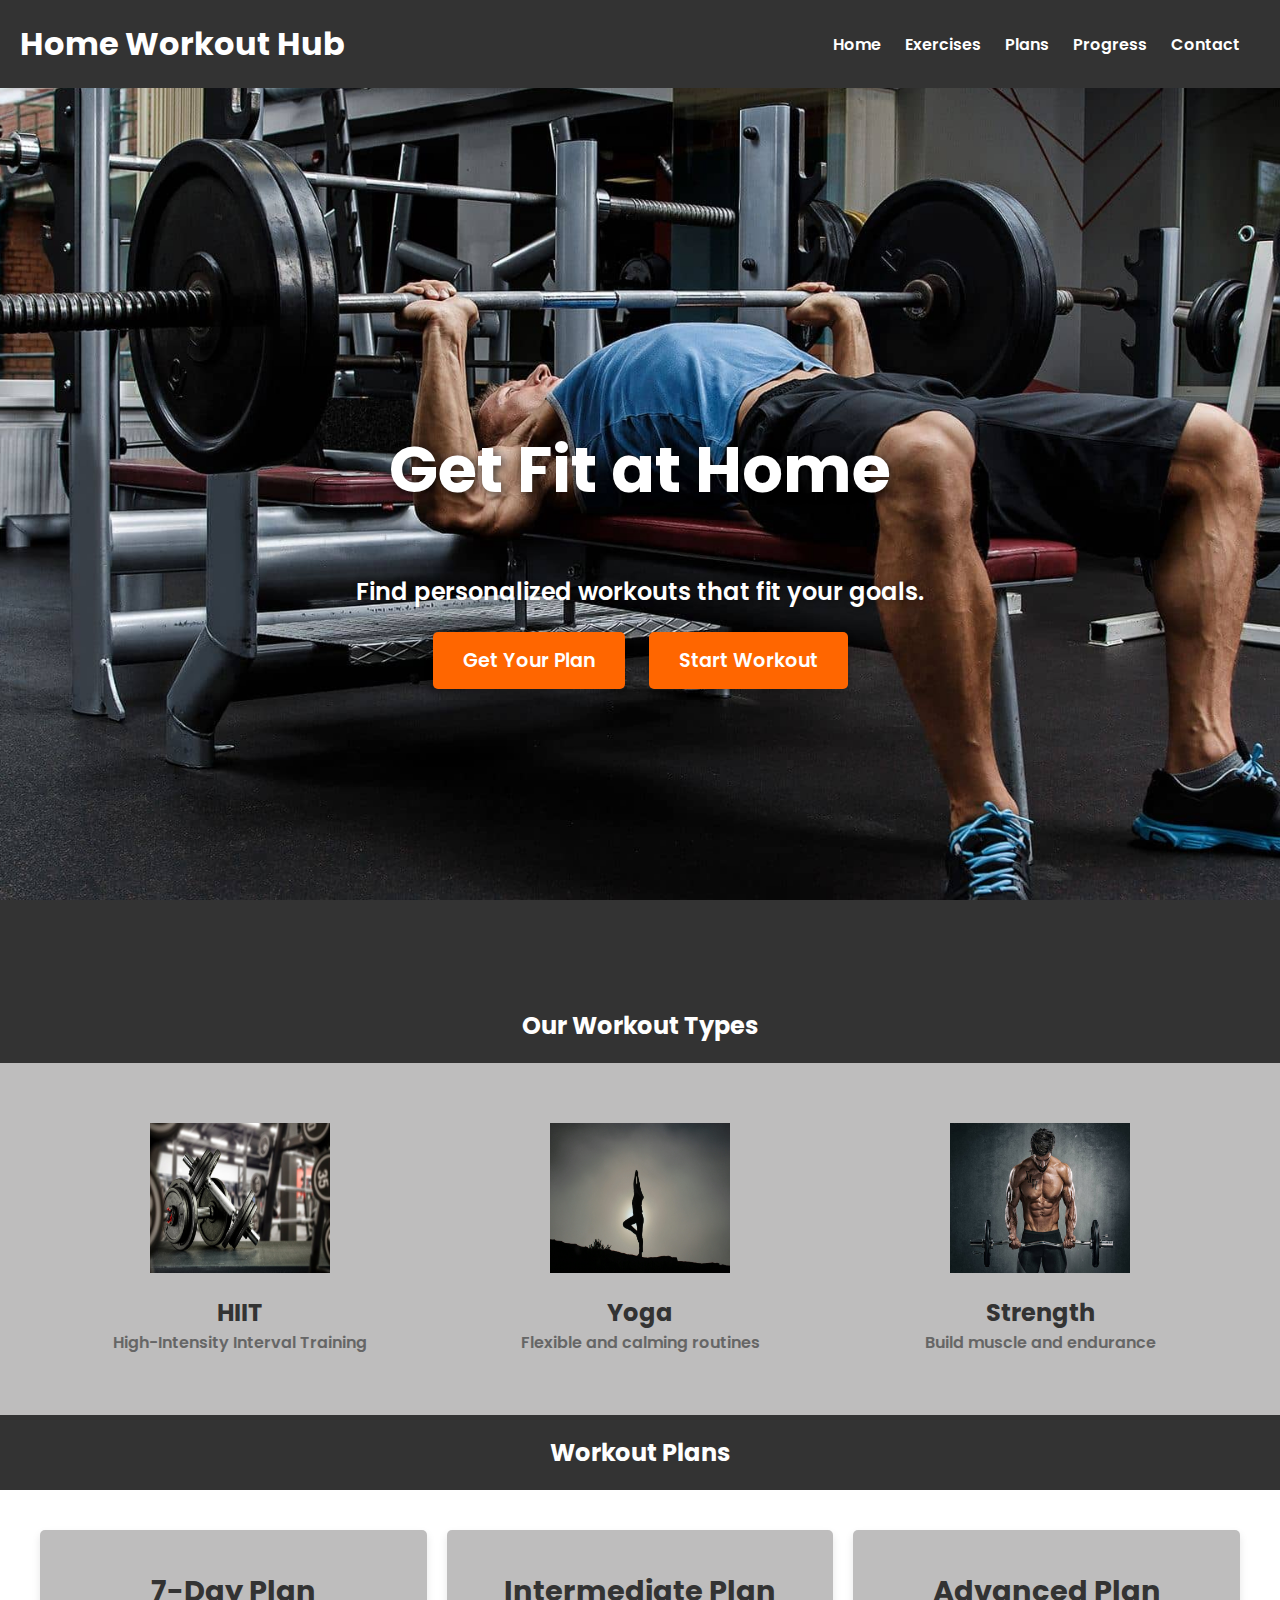
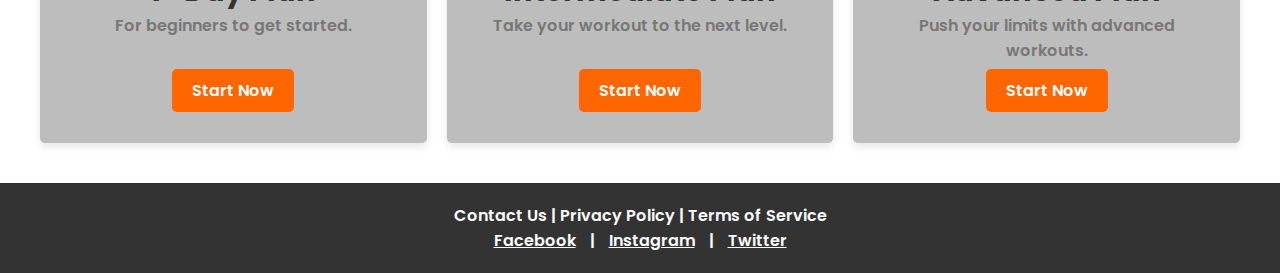
<file: index.html>
<!DOCTYPE html>
<html lang="en">
<head>
    <meta charset="UTF-8">
    <meta name="viewport" content="width=device-width, initial-scale=1.0">
    <meta http-equiv="X-UA-Compatible" content="ie=edge">
    <title>Home Workout Hub</title>
    <link rel="stylesheet" href="styles.css">
</head>
<body>
    <!-- Progress Section -->
    <!-- <progress id="pageProgress" value="0" max="100" style="width: 100%; height: 5px;"></progress> -->
    
    <!-- Header Section -->
    <header>
        <div class="logo">
            <h1>Home Workout Hub</h1>
        </div>
        <nav>
            <ul>
                <li><a href="#home">Home</a></li>
                <li><a href="#exercises">Exercises</a></li>
                <li><a href="#plans">Plans</a></li>
                <li><a href="#pageProgress">Progress</a></li>
                <li><a href="#Contact">Contact</a></li>
            </ul>
        </nav>
        <div class="hamburger-menu">
            <span>&#9776;</span>
        </div>
    </header>

    <!-- Hero Section -->
    <section id="home" class="hero">
        <div class="hero-text">
            <h2>Get Fit at Home</h2>
            <p>Find personalized workouts that fit your goals.</p>
            <a href="#plans" class="cta-button">Get Your Plan</a>
            <a href="#exercises" class="cta-button">Start Workout</a>
        </div>
    </section>

    


    <!-- Features Section -->
    <section id="exercises">
        <div class="h2">
        <h2 style="text-align: center">Our Workout Types </h2>
        </div>
        <div class="feature-grid">
           
            <div class="feature">
                <a href="HIIT.html">
                     <img src="assests/img3.jpg" alt="HIIT">
                </a>
                <h3>HIIT</h3>
                <p>High-Intensity Interval Training</p>
            </div>
            
            <div class="feature">
                <a href="YOGA.html">
                    <img src="assests/yoga-img.jpg" alt="Yoga">
                </a>
                <h3>Yoga</h3>
                <p>Flexible and calming routines</p>
            </div>
            <div class="feature">
                <a href="STRENGTH.html">
                <img src="assests/image-1.jpg" alt="Strength">
                </a>
                <h3>Strength</h3>
                <p>Build muscle and endurance</p>
            </div>
        </div>
    </section>

    <!-- Workout Plans Section -->
    <section id="plans">
        <h2 style="text-align: center">Workout Plans</h2>
        <div class="plans-grid">
            <div class="plan">
                <h3>7-Day Plan</h3>
                <p>For beginners to get started.
                    <br><br>
                </p>
                <a href="#" class="btn">Start Now</a>
            </div>
            <div class="plan">
                <h3>Intermediate Plan</h3>
                <p>Take your workout to the next level.
                    <br><br>
                </p>
                <a href="#" class="btn">Start Now</a>
            </div>
            <div class="plan">
                <h3>Advanced Plan</h3>
                <p>Push your limits with advanced workouts.</p>
                <a href="#" class="btn">Start Now</a>
            </div>
        </div>
    </section>

    <!-- Footer Section -->
    <footer id="Contact">
        <p>Contact Us | Privacy Policy | Terms of Service</p>
        <div class="socials">
            <a href="#">Facebook</a> | <a href="#">Instagram</a> | <a href="#">Twitter</a>
        </div>
    </footer>

    <script src="script.js"></script>
</body>
</html>
</file>
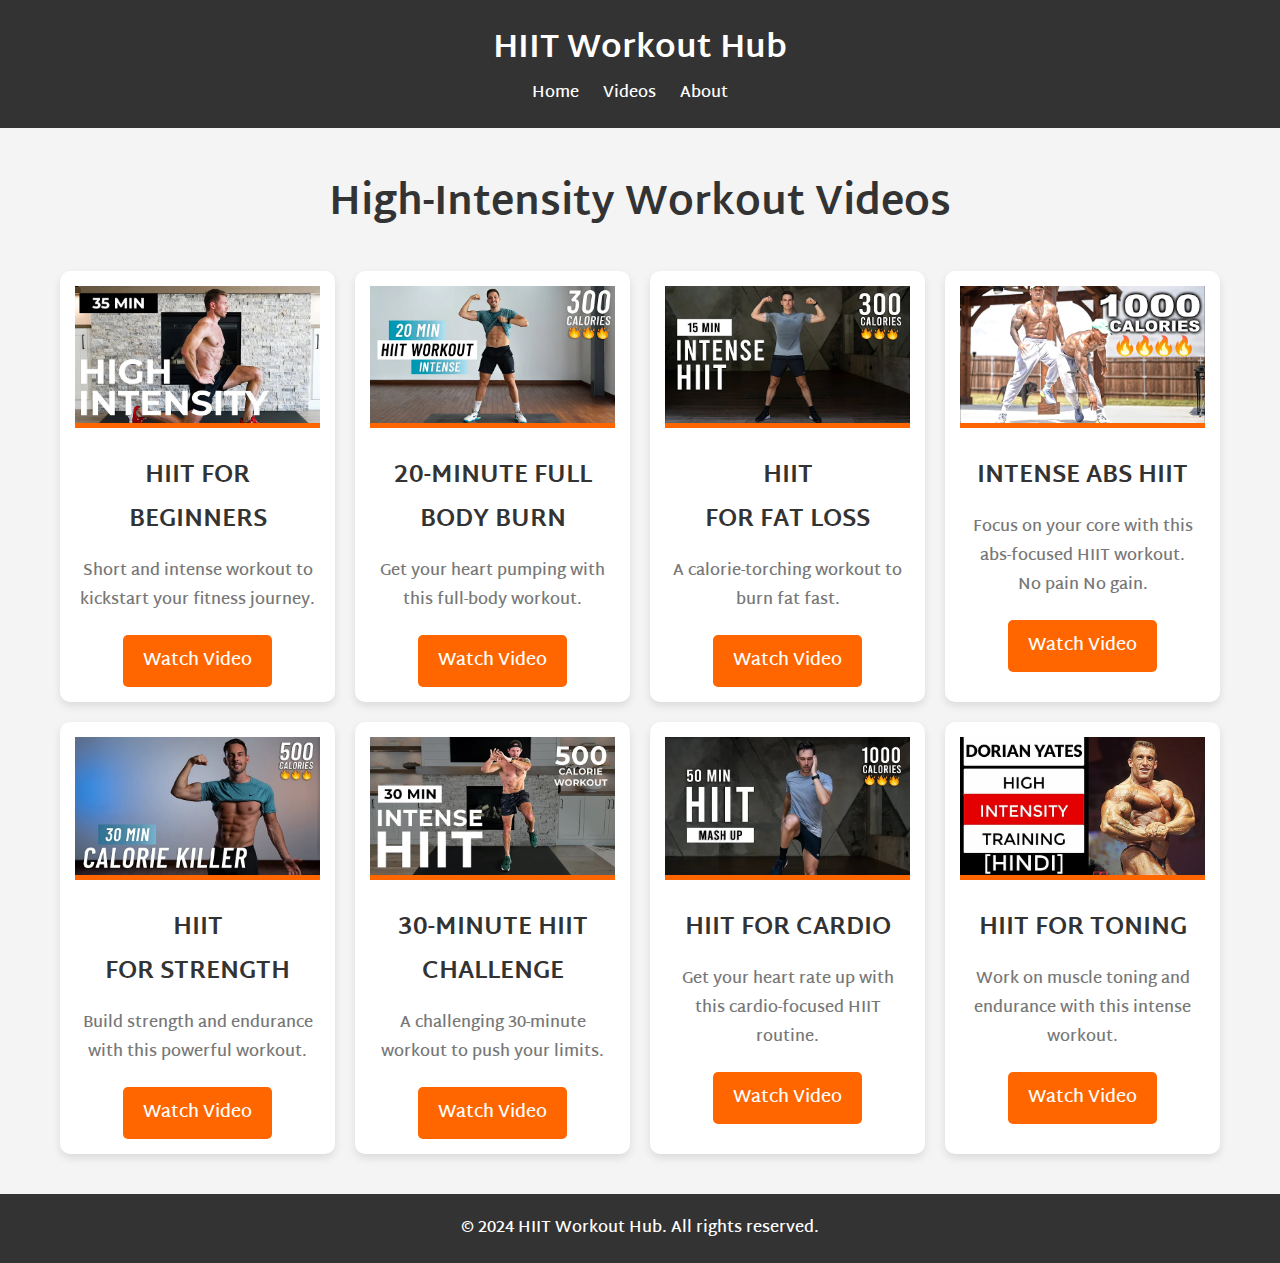
<file: HIIT.html>
<!DOCTYPE html>
<html lang="en">
<head>
    <meta charset="UTF-8">
    <meta name="viewport" content="width=device-width, initial-scale=1.0">
    <title>High-Intensity Workout Videos</title>
    <link rel="stylesheet" href="styles2.css">
</head>
<body>
    <header>
        <div class="logo">
            <h1>HIIT Workout Hub</h1>
        </div>
        <nav>
            <ul>
                <li><a href="index.html">Home</a></li>
                <li><a href="#videos">Videos</a></li>
                <li><a href="#about">About</a></li>
            </ul>
        </nav>
    </header>

    <section id="videos">
        <h2>High-Intensity Workout Videos</h2>
        <div class="video-grid">
            <div class="video-item">
                <img src="assests/highin-1.webp" alt="HIIT Video 1">
                <h3>HIIT for Beginners</h3>
                <p>Short and intense workout to kickstart your fitness journey.</p>
                <a href="https://www.youtube.com/watch?v=NYw7pSshts0&pp=ygUWaGlnaCBpbnRlbnNpdHkgd29ya291dA%3D%3D" target="_blank">Watch Video</a>
            </div>
            <div class="video-item">
                <img src="assests/highin-2.webp" alt="HIIT Video 2">
                <h3>20-Minute Full Body Burn</h3>
                <p>Get your heart pumping with this full-body workout.</p>
                <a href="https://www.youtube.com/watch?v=-hSma-BRzoo&pp=ygUWaGlnaCBpbnRlbnNpdHkgd29ya291dA%3D%3D" target="_blank">Watch Video</a>
            </div>
            <div class="video-item">
                <img src="assests/highin3.webp" alt="HIIT Video 3">
                <h3>HIIT <br> for Fat Loss</h3>
                <p>A calorie-torching workout to burn fat fast.</p>
                <a href="https://www.youtube.com/watch?v=J212vz33gU4&pp=ygUWaGlnaCBpbnRlbnNpdHkgd29ya291dA%3D%3D" target="_blank">Watch Video</a>
            </div>
            <div class="video-item">
                <img src="assests/highin-4.webp" alt="HIIT Video 4">
                <h3>Intense Abs HIIT</h3>
                <p>Focus on your core with this abs-focused HIIT workout. <br>
                No pain No gain. 
                </p>
                <a href="https://www.youtube.com/watch?v=HzfHKN6rmpk&pp=ygUWaGlnaCBpbnRlbnNpdHkgd29ya291dA%3D%3D" target="_blank">Watch Video</a>
            </div>
            <div class="video-item">
                <img src="assests/highin-5.webp" alt="HIIT Video 5">
                <h3>HIIT <br> for Strength</h3>
                <p>Build strength and endurance with this powerful workout.</p>
                <a href="https://www.youtube.com/watch?v=onY-vv46tpU&pp=ygUWaGlnaCBpbnRlbnNpdHkgd29ya291dA%3D%3D" target="_blank">Watch Video</a>
            </div>
            <div class="video-item">
                <img src="assests/highin-6.webp" alt="HIIT Video 6">
                <h3>30-Minute HIIT Challenge</h3>
                <p>A challenging 30-minute workout to push your limits.</p>
                <a href="https://www.youtube.com/watch?v=4nPKyvKmFi0&pp=ygUWaGlnaCBpbnRlbnNpdHkgd29ya291dA%3D%3D" target="_blank">Watch Video</a>
            </div>
            <div class="video-item">
                <img src="assests/highin-7.webp" alt="HIIT Video 7">
                <h3>HIIT for Cardio</h3>
                <p>Get your heart rate up with this cardio-focused HIIT routine.</p>
                <a href="https://www.youtube.com/watch?v=1s_0rUUo0A0&pp=ygUWaGlnaCBpbnRlbnNpdHkgd29ya291dA%3D%3D" target="_blank">Watch Video</a>
            </div>
            <div class="video-item">
                <img src="assests/highin-8.webp" alt="HIIT Video 8">
                <h3>HIIT for Toning</h3>
                <p>Work on muscle toning and endurance with this intense workout.</p>
                <a href="https://www.youtube.com/watch?v=IfKbGKnlt4A&pp=ygUWaGlnaCBpbnRlbnNpdHkgd29ya291dA%3D%3D" target="_blank">Watch Video</a>
            </div>
           
        </div>
    </section>

    <footer>
        <p>&copy; 2024 HIIT Workout Hub. All rights reserved.</p>
    </footer>

    <script src="script.js"></script>
</body>
</html>
</file>
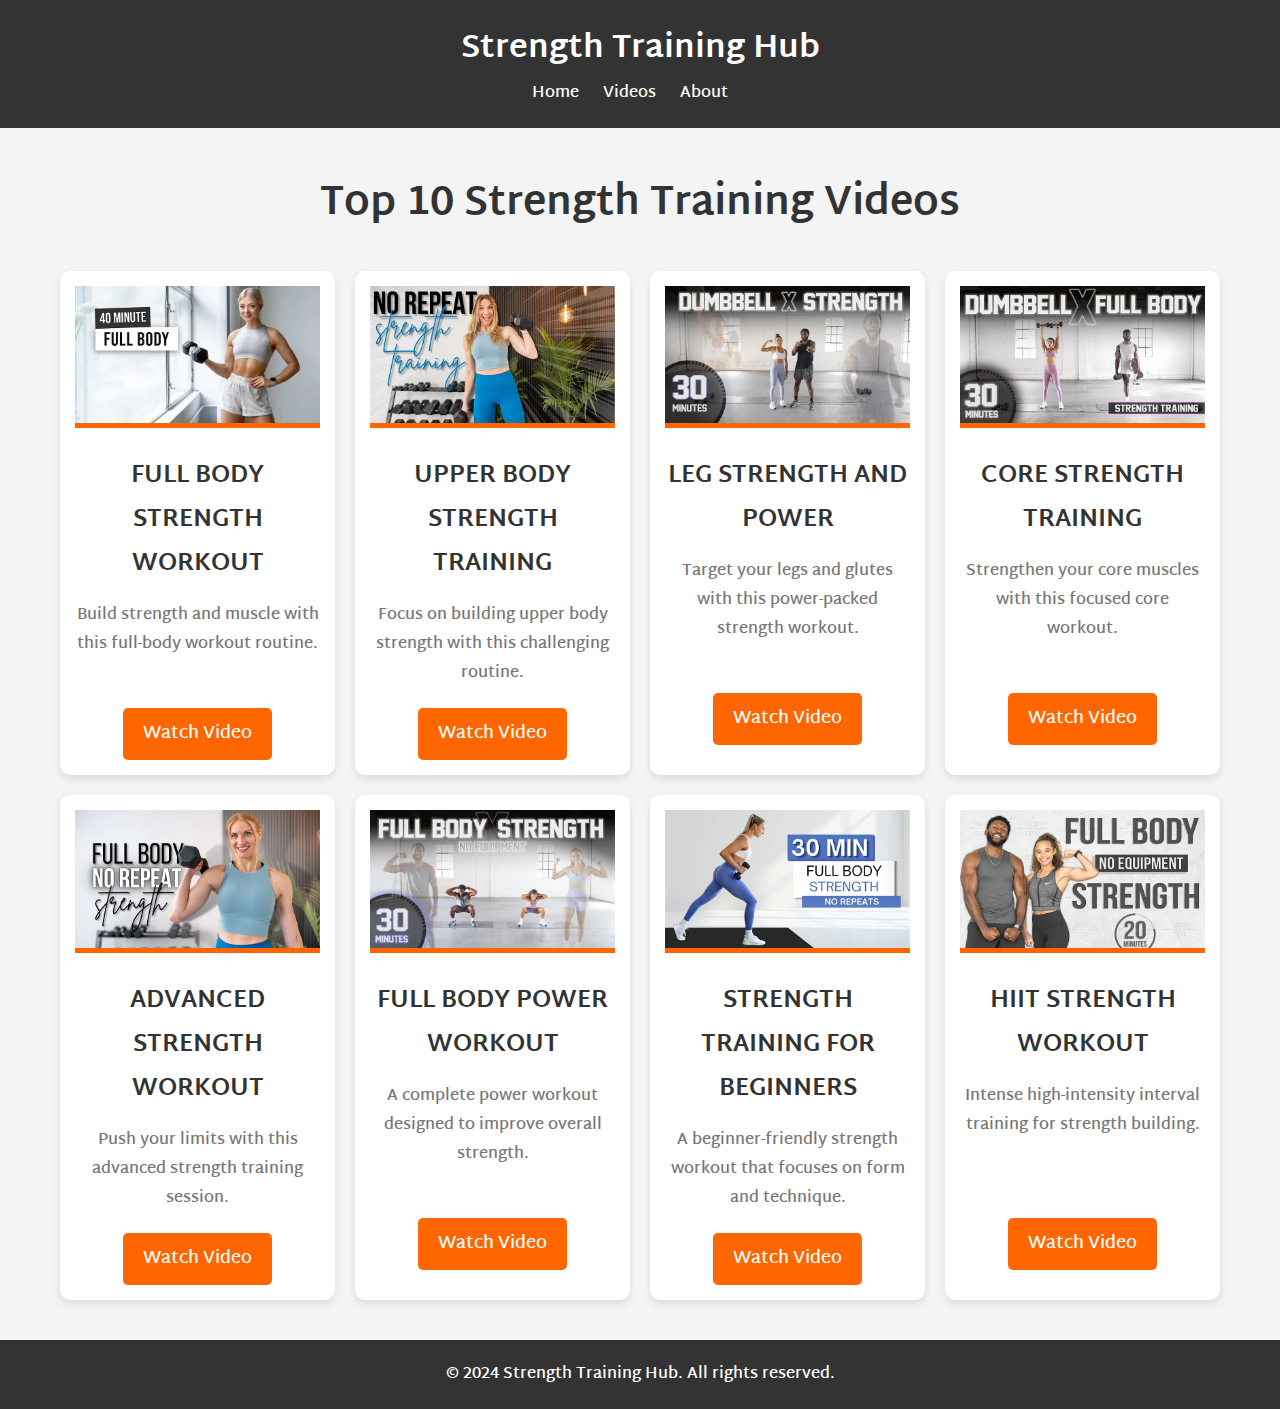
<file: STRENGTH.html>
<!DOCTYPE html>
<html lang="en">
<head>
    <meta charset="UTF-8">
    <meta name="viewport" content="width=device-width, initial-scale=1.0">
    <title>Strength Training Video Collection</title>
    <link rel="stylesheet" href="styles2.css">
</head>
<body>
    <header>
        <div class="logo">
            <h1>Strength Training Hub</h1>
        </div>
        <nav>
            <ul>
                <li><a href="index.html">Home</a></li>
                <li><a href="#videos">Videos</a></li>
                <li><a href="#videos">About</a></li>
            </ul>
        </nav>
    </header>

    <section id="videos">
        <h2>Top 10 Strength Training Videos</h2>
        <div class="video-grid">
            <div class="video-item">
                <img src="strength/str-1.webp" alt="Strength Video 1">
                <h3>Full Body Strength Workout</h3>
                <p>Build strength and muscle with this full-body workout routine. <br> <br>  </p>
                <a href="https://www.youtube.com/watch?v=MTF8-wuTH4Y&pp=ygUYc3RyZW5ndGggdHJhaW5pbmcgdmlkZW9z" target="_blank">Watch Video</a>
            </div>
            <div class="video-item">
                <img src="strength/str-2.webp" alt="Strength Video 2">
                <h3>Upper Body Strength Training</h3>
                <p>Focus on building upper body strength with this challenging routine.</p>
                <a href="https://www.youtube.com/watch?v=tj0o8aH9vJw&pp=ygUYc3RyZW5ndGggdHJhaW5pbmcgdmlkZW9z" target="_blank">Watch Video</a>
            </div>
            <div class="video-item">
                <img src="strength/str-3.webp" alt="Strength Video 3">
                <h3>Leg Strength and Power</h3>
                <p>Target your legs and glutes with this power-packed strength workout. <br> <br> </p>
                <a href="https://www.youtube.com/watch?v=AjAVhtQ2vok&pp=ygUYc3RyZW5ndGggdHJhaW5pbmcgdmlkZW9z" target="_blank">Watch Video</a>
            </div>
            <div class="video-item">
                <img src="strength/str-4.webp" alt="Strength Video 4">
                <h3>Core Strength Training</h3>
                <p>Strengthen your core muscles with this focused core workout. <br><br></p>
                <a href="https://www.youtube.com/watch?v=XxuRSjER3Qk&pp=ygUYc3RyZW5ndGggdHJhaW5pbmcgdmlkZW9z" target="_blank">Watch Video</a>
            </div>
            <div class="video-item">
                <img src="strength/str-5.webp" alt="Strength Video 5">
                <h3>Advanced Strength Workout</h3>
                <p>Push your limits with this advanced strength training session.</p>
                <a href="https://www.youtube.com/watch?v=VEHDLpM5w1I&pp=ygUYc3RyZW5ndGggdHJhaW5pbmcgdmlkZW9z" target="_blank">Watch Video</a>
            </div>
            <div class="video-item">
                <img src="strength/str-6.webp" alt="Strength Video 6">
                <h3>Full Body Power Workout</h3>
                <p>A complete power workout designed to improve overall strength. <br><br> </p>
                <a href="https://www.youtube.com/watch?v=9FBIaqr7TjQ&pp=ygUYc3RyZW5ndGggdHJhaW5pbmcgdmlkZW9z" target="_blank">Watch Video</a>
            </div>
            <div class="video-item">
                <img src="strength/str-7.webp" alt="Strength Video 7">
                <h3>Strength Training for Beginners</h3>
                <p>A beginner-friendly strength workout that focuses on form and technique.</p>
                <a href="https://www.youtube.com/watch?v=36BuhRO3zng&pp=ygUYc3RyZW5ndGggdHJhaW5pbmcgdmlkZW9z" target="_blank">Watch Video</a>
            </div>
            <div class="video-item">
                <img src="strength/str-8.webp" alt="Strength Video 8">
                <h3>HIIT Strength Workout</h3>
                <p>Intense high-intensity interval training for strength building. <br><br><br> </p>
                <a href="https://www.youtube.com/watch?v=Q2cMMnUuKYQ&pp=ygUYc3RyZW5ndGggdHJhaW5pbmcgdmlkZW9z" target="_blank">Watch Video</a>
            </div>
        </div>
    </section>

    <footer>
        <p>&copy; 2024 Strength Training Hub. All rights reserved.</p>
    </footer>

    <script src="script.js"></script>
</body>
</html>
</file>
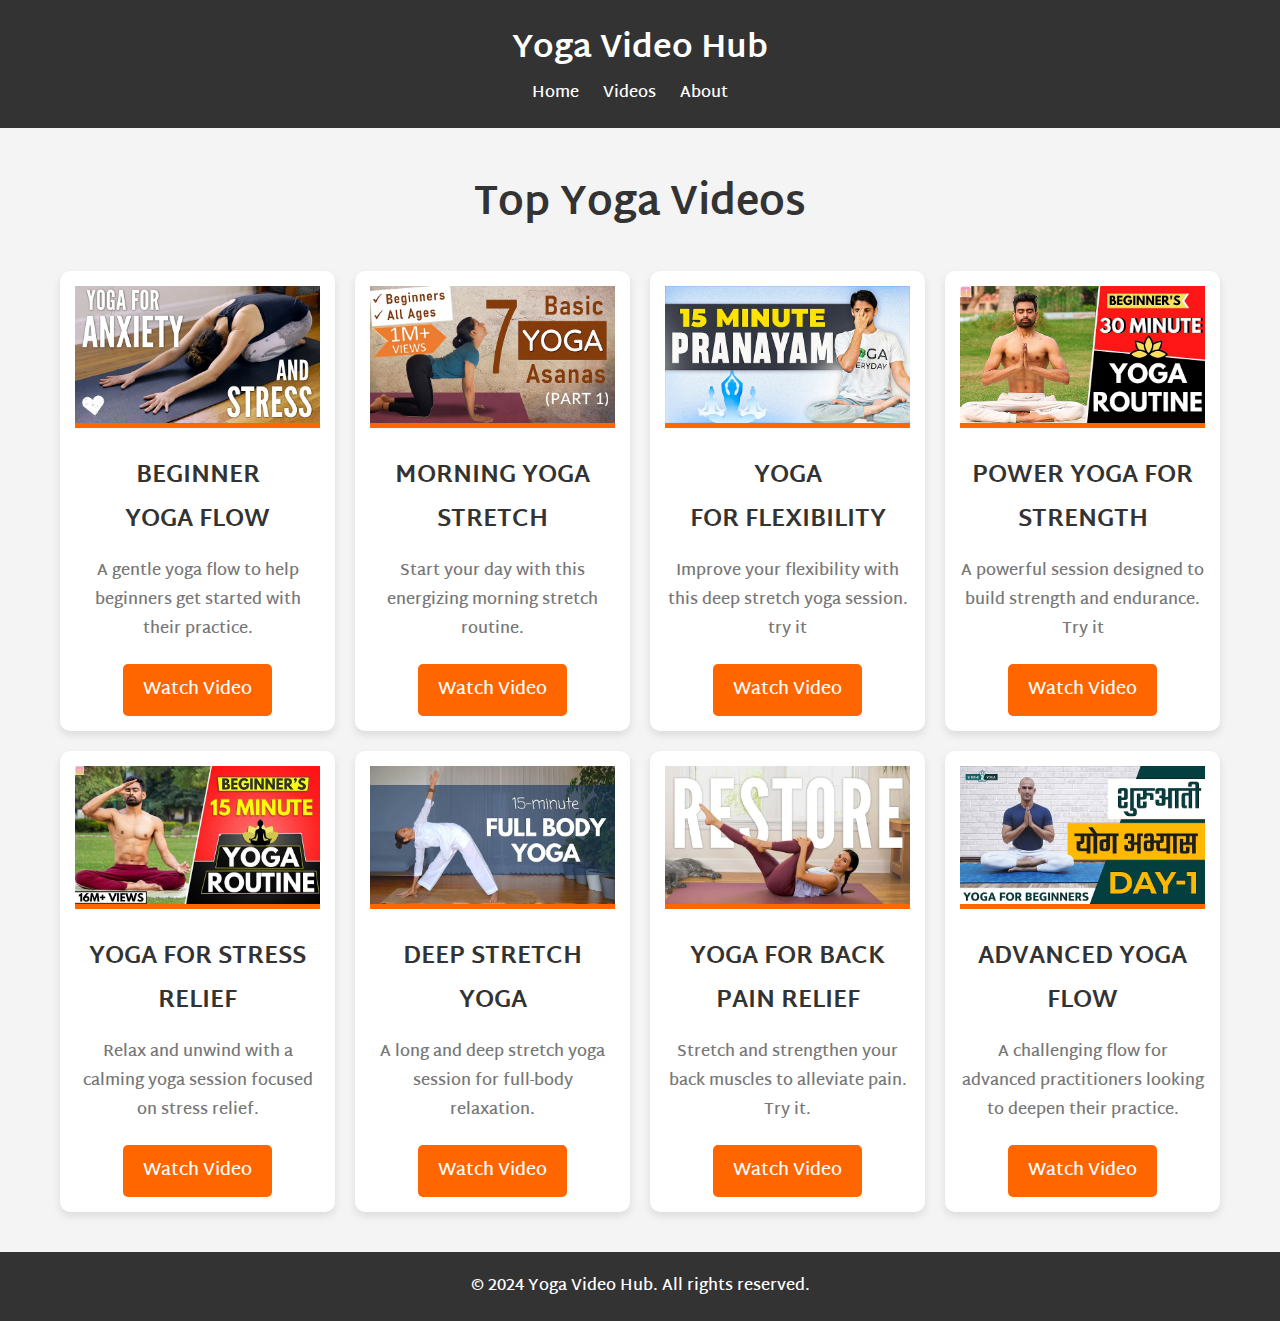
<file: YOGA.html>
<!DOCTYPE html>
<html lang="en">
<head>
    <meta charset="UTF-8">
    <meta name="viewport" content="width=device-width, initial-scale=1.0">
    <title>Yoga Video Collection</title>
    <link rel="stylesheet" href="styles2.css">
</head>
<body>
    <header>
        <div class="logo">
            <h1>Yoga Video Hub</h1>
        </div>
        <nav>
            <ul>
                <li><a href="index.html">Home</a></li>
                <li><a href="#videos">Videos</a></li>
                <li><a href="#about">About</a></li>
            </ul>
        </nav>
    </header>

    <section id="videos">
        <h2>Top Yoga Videos</h2>
        <div class="video-grid">
            <div class="video-item">
                <img src="yoga/yoga-1.webp" alt="Yoga Video 1">
                <h3>Beginner <br> Yoga Flow</h3>
                <p>A gentle yoga flow to help beginners get started with their practice.</p>
                <a href="https://www.youtube.com/watch?v=hJbRpHZr_d0&pp=ygULeW9nYSB2aWRlb3M%3D" target="_blank">Watch Video</a>
            </div>
            <div class="video-item">
                <img src="yoga/yoga-2.webp" alt="Yoga Video 2">
                <h3>Morning Yoga StretcH</h3>
                <p>Start your day with this energizing morning stretch routine.</p>
                <a href="https://www.youtube.com/watch?v=149Iac5fmoE&t=55s&pp=ygULeW9nYSB2aWRlb3M%3D" target="_blank">Watch Video</a>
            </div>
            <div class="video-item">
                <img src="yoga/yoga-3.webp" alt="Yoga Video 3">
                <h3>Yoga <br> for Flexibility</h3>
                <p>Improve your flexibility with this deep stretch yoga session. <br> try it</p>
                <a href="https://www.youtube.com/watch?v=I77hh5I69gA&pp=ygULeW9nYSB2aWRlb3M%3D" target="_blank">Watch Video</a>
            </div>
            <div class="video-item">
                <img src="yoga/yoga-4.webp" alt="Yoga Video 4">
                <h3>Power Yoga for Strength</h3>
                <p>A powerful session designed to build strength and endurance. <br> Try it </p>
                <a href="https://www.youtube.com/watch?v=dAqQqmaI9vY&t=40s&pp=ygULeW9nYSB2aWRlb3M%3D" target="_blank">Watch Video</a>
            </div>
            <div class="video-item">
                <img src="yoga/yoga-5.webp" alt="Yoga Video 5">
                <h3>Yoga for Stress Relief</h3>
                <p>Relax and unwind with a calming yoga session focused on stress relief.</p>
                <a href="https://www.youtube.com/watch?v=s2NQhpFGIOg&t=47s&pp=ygULeW9nYSB2aWRlb3M%3D" target="_blank">Watch Video</a>
            </div>
            <div class="video-item">
                <img src="yoga/yoga-6.webp" alt="Yoga Video 6">
                <h3>Deep Stretch Yoga</h3>
                <p>A long and deep stretch yoga session for full-body relaxation.</p>
                <a href="https://www.youtube.com/watch?v=brjAjq4zEIE&pp=ygULeW9nYSB2aWRlb3M%3D" target="_blank">Watch Video</a>
            </div>
            <div class="video-item">
                <img src="yoga/yoga-7.webp" alt="Yoga Video 7">
                <h3>Yoga for Back Pain Relief</h3>
                <p>Stretch and strengthen your back muscles to alleviate pain.
                <br>Try it.
                </p>
                <a href="https://www.youtube.com/watch?v=FdyhENXyIQ4&pp=ygULeW9nYSB2aWRlb3M%3D" target="_blank">Watch Video</a>
            </div>
            <div class="video-item">
                <img src="yoga/yoga-8.webp" alt="Yoga Video 8">
                <h3>Advanced Yoga Flow</h3>
                <p>A challenging flow for advanced practitioners looking to deepen their practice.</p>
                <a href="https://www.youtube.com/watch?v=_Mx24iENIEY&pp=ygULeW9nYSB2aWRlb3M%3D" target="_blank">Watch Video</a>
            </div>
            
        </div>
    </section>

    <footer>
        <p>&copy; 2024 Yoga Video Hub. All rights reserved.</p>
    </footer>

    <script src="script.js"></script>
</body>
</html>
</file>
<file: styles.css>
@import url('https://fonts.googleapis.com/css2?family=Martel+Sans:wght@200;300;400;600;700;800;900&family=Poppins:ital,wght@0,100;0,200;0,300;0,400;0,500;0,600;0,700;0,800;0,900;1,100;1,200;1,300;1,400;1,500;1,600;1,700;1,800;1,900&display=swap');


* {
    margin: 0;
    padding: 0;
    box-sizing: border-box;
}

/* Styling for the progress bar */
/* progress {
    -webkit-appearance: none;
    appearance: none;
    width: 100%;
    height: 5px;
    margin-top: 0;
    border-radius: 5px;
}

progress::-webkit-progress-bar {
    background-color: #eee;
    border-radius: 5px;
}

progress::-webkit-progress-value {
    background-color: #333;
    border-radius: 5px;
} */




body {
    font-family: "Poppins", serif;
    font-weight: 600;
    font-style: normal;
    background-color: #333;
    color: white;
}

header {
    display: flex;
    justify-content: space-between;
    align-items: center;
    padding: 20px;
    background-color: #333;
    color: white;
    position: relative;
}

header nav ul {
    list-style-type: none;
}

header nav ul li {
    display: inline;
    margin-right: 20px;
}

header nav ul li a {
    color: white;
    text-decoration: none;
}

.hamburger-menu {
    display: none;
}

 h2{
    padding: 20px 0;
}

.hero {
    background: url('assests/bgimage.png')  no-repeat center center/cover;
    height: 100vh;
    display: flex;
    justify-content: center;
    align-items: center;
    text-align: center;
    object-fit: cover ;
    overflow: hidden;
    color: white;
    
    background-position: center;
    background-attachment: fixed;
}

.hero-text h2 {
    font-size: 4rem;
    text-shadow: 2px 2px 10px rgba(0, 0, 0, 0.7);
}

.hero-text p {
    font-size: 1.5rem;
    margin: 37px 0;
    text-shadow: 1px 1px 6px rgba(0, 0, 0, 0.5);
}

.cta-button {
    background-color: #ff6600;
    color: white;
    padding: 15px 30px;
    margin: 10px;
    text-decoration: none;
    border-radius: 5px;
    font-size: 1.2rem;
    box-shadow: 0 4px 8px rgba(0, 0, 0, 0.3);
}

.feature-grid {
    display: flex;
    justify-content: space-around;
    padding: 40px;
    text-align: center;
    background: #bebdbd;
}

.feature {
    flex: 1;
    padding: 20px;
    transition: transform 0.3s ease;
}

.feature:hover {
    transform: translateY(-10px);
    cursor: pointer;
}

.feature img {
    width: 180px;
    height: 150px;
    margin-bottom: 15px;
}

.feature h3 {
    font-size: 1.5rem;
    color: #333;
}

.feature p {
    font-size: 1rem;
    color: #666;
}

.plans-grid {
    display: grid;
    grid-template-columns: repeat(3, 1fr);
    gap: 20px;
    padding: 40px;
    background: white;
}

.plan {
    background: #bebdbd;
    padding: 40px;
    border-radius: 5px;
    text-align: center;
    box-shadow: 0 4px 8px rgba(0, 0, 0, 0.1);
}

@media (max-width: 768px) {
/* Initially position the menu off-screen */
header nav ul {
    display: none;  /* Hide the menu initially */
    position: fixed;  /* Fix it to the left of the screen */
    left: -250px;  /* Position off-screen */
    top: 0;
    height: 100vh;  /* Full screen height */
    width: 250px;  /* Set the width of the menu */
    background-color: #333;  /* Dark background color */
    flex-direction: column;  /* Stack items vertically */
    list-style-type: none;  /* Remove bullet points */
    padding: 0;
    transition: left 0.3s ease-in-out;  /* Smooth transition for sliding */
}

/* When the menu is active, it slides into the screen */
header nav ul.active {
    display: flex;  /* Show the menu */
    left: 0;  /* Move the menu into view */
}

/* Style the list items */
header nav ul li {
    margin: 20px 0;
    padding: 10px;
    text-align: center;
}

header nav ul li a {
    color: white;
    text-decoration: none;
    font-size: 18px;
}

/* Optional: Style the hamburger menu */
.hamburger-menu {
    font-size: 17px;
    background: none;
    border: none;
    cursor: pointer;
}
}

.plan h3 {
    font-size: 1.8rem;
    color: #333;
}

.plan p {
    font-size: 1rem;
    color: #777;
    margin-bottom: 15px;
}

.plan .btn {
    background-color: #ff6600;
    color: white;
    padding: 10px 20px;
    text-decoration: none;
    border-radius: 5px;
    font-size: 1rem;
}

footer {
    background-color: #333;
    color: white;
    padding: 20px;
    text-align: center;
}

footer .socials a {
    color: white;
    margin: 0 10px;
}

@media (max-width: 768px) {
    .hero-text h2 {
        font-size: 2.5rem;
    }

    .hero-text p {
        font-size: 1.2rem;
    }

    .feature-grid a{
        text-decoration: none;
    }

    header nav ul {
        display: flex;
        flex-direction: column;
    }

    .hamburger-menu {
        display: block;
        cursor: pointer;
    }

    .feature-grid {
        flex-direction: column;
        align-items: center;
    }

    .plans-grid {
        grid-template-columns: 1fr;
    }
}

@media (max-width: 480px) {
    .hero-text h2 {
        font-size: 2rem;
    }



    header nav ul {
        display: flex;
        flex-direction: column;
    }

    .cta-button {
        font-size: 1rem;
        padding: 12px 25px;
    }

    /* .feature img {
        width: 60px;
        height: 60px;
    } */

    .plan .btn {
        font-size: 0.9rem;
        padding: 8px 15px;
    }
}
</file>
<file: styles2.css>
@import url('https://fonts.googleapis.com/css2?family=Martel+Sans:wght@200;300;400;600;700;800;900&family=Poppins:ital,wght@0,100;0,200;0,300;0,400;0,500;0,600;0,700;0,800;0,900;1,100;1,200;1,300;1,400;1,500;1,600;1,700;1,800;1,900&display=swap');

* {
    margin: 0;
    padding: 0;
    box-sizing: border-box;
}

body {
    font-family: "Martel Sans", serif;
    font-weight: 600;
    font-style: normal;
    background-color: #f4f4f4;
    color: #333;
}

header {
    background-color: #333;
    color: white;
    padding: 20px;
    text-align: center;
}

header h1 {
    font-size: 2rem;
}

header nav ul {
    list-style-type: none;
    padding: 0;
}

header nav ul li {
    display: inline;
    margin-right: 20px;
}

header nav ul li a {
    color: white;
    text-decoration: none;
    font-size: 1rem;
}

#videos {
    margin: 40px auto;
    max-width: 1200px;
    padding: 0 20px;
}

#videos h2 {
    text-align: center;
    font-size: 2.5rem;
    margin-bottom: 30px;
}

.video-grid {
    display: grid;
    grid-template-columns: repeat(auto-fill, minmax(250px, 1fr));
    gap: 20px;
}

.video-item {
    background-color: white;
    border-radius: 10px;
    box-shadow: 0 4px 8px rgba(0, 0, 0, 0.1);
    text-align: center;
    padding: 15px;
    transition: transform 0.3s ease;
}

.video-item:hover {
    transform: translateY(-10px);
}

.video-item img {
    width: 100%;
    height: auto;
    border-bottom: 5px solid #ff6600;
}

.video-item h3 {
    font-size: 1.5rem;
    color: #333;
    margin: 15px 0;
    text-transform: uppercase;
}

.video-item p {
    color: #777;
    font-size: 1rem;
    margin-bottom: 20px;
    position: relative;
}

.video-item a {
    display: inline-block;
    background-color: #ff6600;
    color: white;
    padding: 10px 20px;
    text-decoration: none;
    border-radius: 5px;
    font-size: 1.1rem;
}

.video-item a:hover {
    background-color: #e55a00;
}

footer {
    background-color: #333;
    color: white;
    text-align: center;
    padding: 20px;
    margin-top: 40px;
}

footer p {
    font-size: 1rem;
}
</file>
